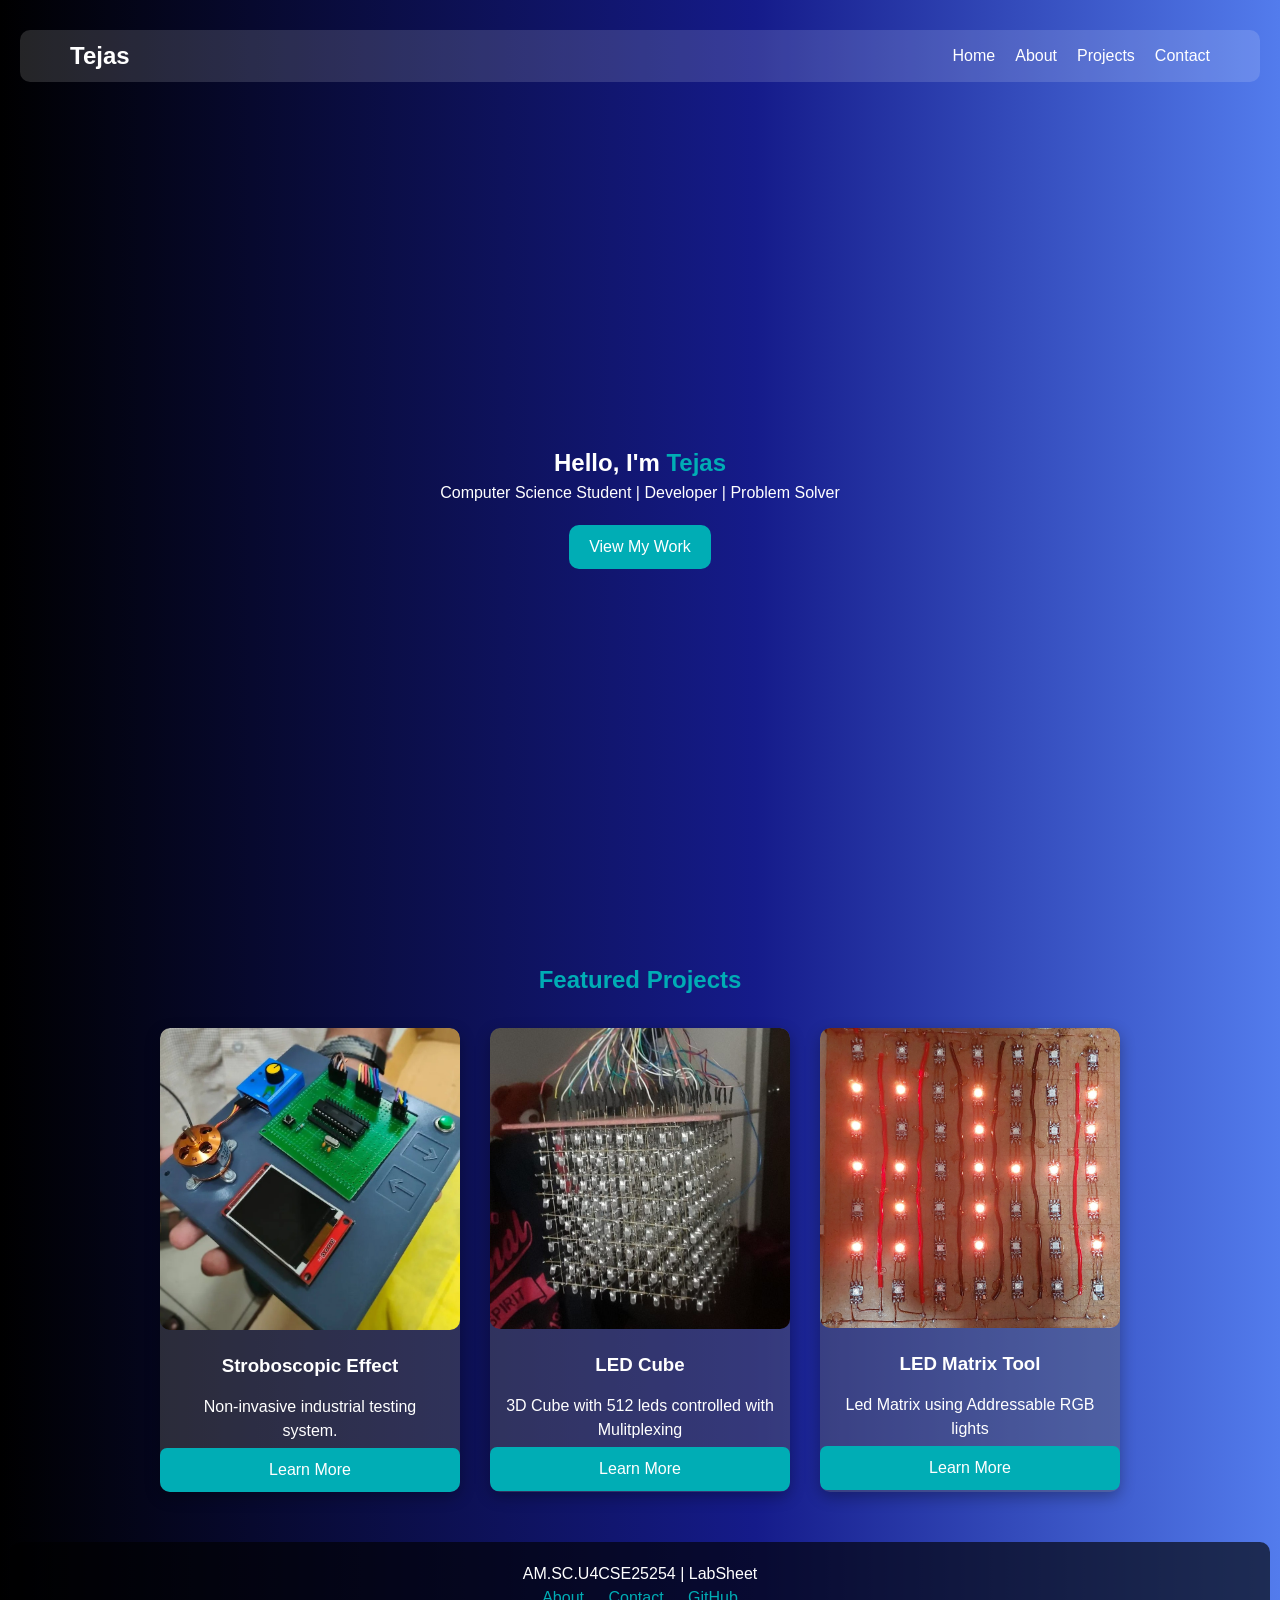
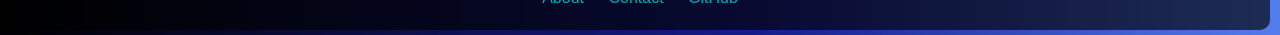
<file: index.html>
<!DOCTYPE html>
<html lang="en">
<head>
    <meta charset="UTF-8">
    <title>Tejas ka Portfolio</title>
    <meta name="viewport" content="width=device-width, initial-scale=1.0">
    <link rel="stylesheet" href="CSS/style.css">
</head>
<body>

<header>
    <nav class="navbar">
        <h1 class="logo">Tejas</h1>
        <ul class="nav-links">
            <li><a href="index.html">Home</a></li>
            <li><a href="about.html">About</a></li>
            <li><a href="projects.html">Projects</a></li>
            <li><a href="contact.html">Contact</a></li>
        </ul>
    </nav>
</header>

<section class="desc">
    <div>
        <h2>Hello, I'm <span>Tejas</span></h2>
        <p>Computer Science Student | Developer | Problem Solver</p>
        <a href="projects.html" class="button">View My Work</a>
    </div>
</section>

<section class="preview">
    <h2>Featured Projects</h2>
    <div class="cards">
        <div class="card">
            <img src="images/project1.jpg" alt="Project 1">
            <h3>Stroboscopic Effect</h3>
            <p>Non-invasive industrial testing system.</p>
            <a href="projects.html">Learn More</a>
        </div>

        <div class="card">
            <img src="images/project2.jpeg" alt="Project 2">
            <h3>LED Cube</h3>
            <p>3D Cube with 512 leds controlled with Mulitplexing</p>
            <a href="projects.html">Learn More</a>
        </div>

        <div class="card">
            <img src="images/project3.jpeg" alt="Project 3">
            <h3>LED Matrix Tool</h3>
            <p>Led Matrix using Addressable RGB lights</p>
            <a href="projects.html">Learn More</a>
        </div>
    </div>
</section>

<footer style="border-radius: 10px; margin-left: 10px; margin-right: 10px; margin-bottom: 5px;">
    <p>AM.SC.U4CSE25254 | LabSheet</p>
    <div class="footer-links">
        <a href="about.html">About</a>
        <a href="contact.html">Contact</a>
        <a href="https://github.com/tejas0258" target="_blank">GitHub</a>
    </div>
</footer>

</body>
</html>
</file>
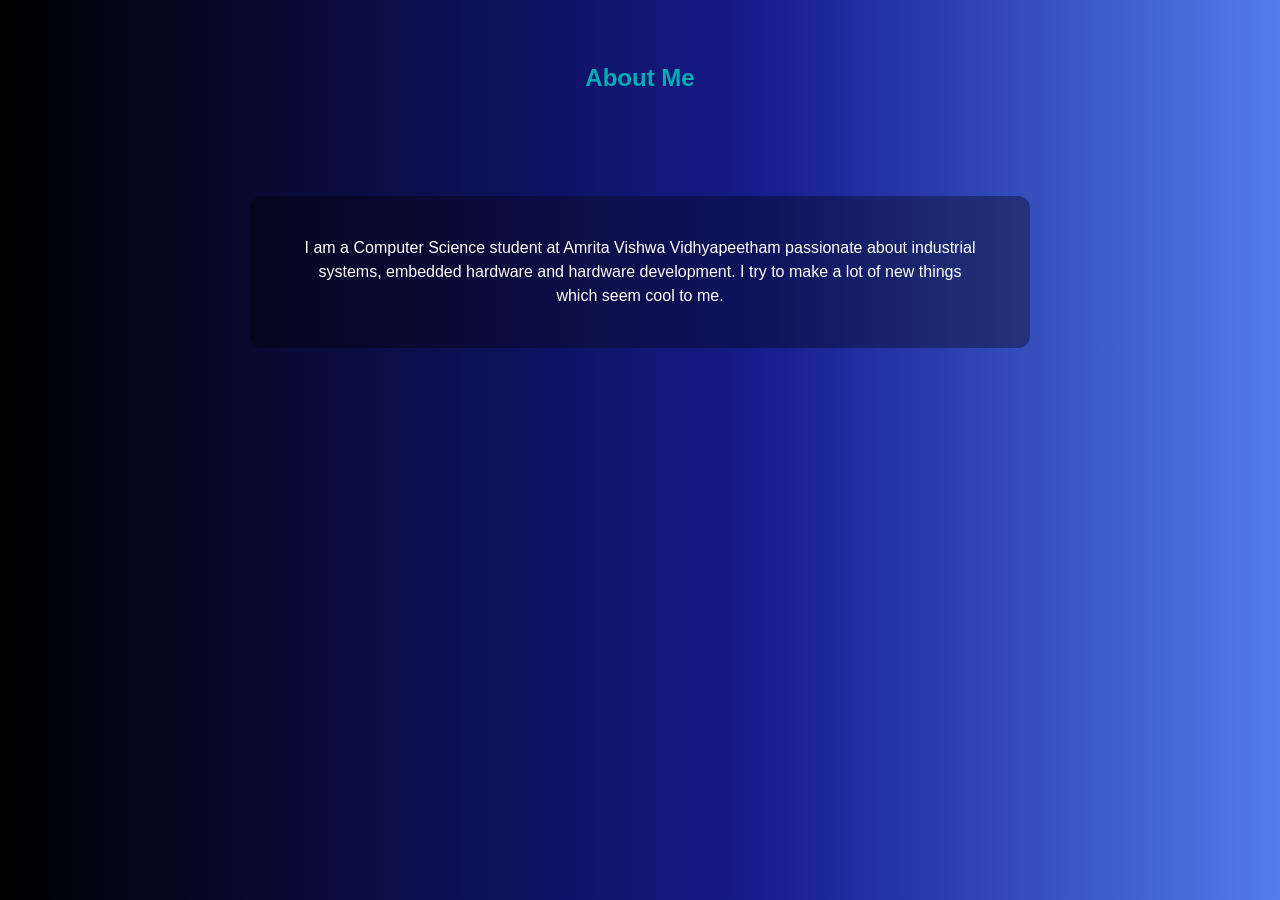
<file: about.html>
<!DOCTYPE html>
<html>
<head>
    <title>About Me</title>
    <link rel="stylesheet" href="CSS/style.css">
</head>
<body>

<h2 style="text-align:center; margin-top:60px; color: #00adb5;">About Me</h2>
<p id="about">
I am a Computer Science student at Amrita Vishwa Vidhyapeetham 
passionate about industrial systems, 
embedded hardware and hardware development.
I try to make a lot of new things which seem cool to me.

</p>

</body>
</html>
</file>
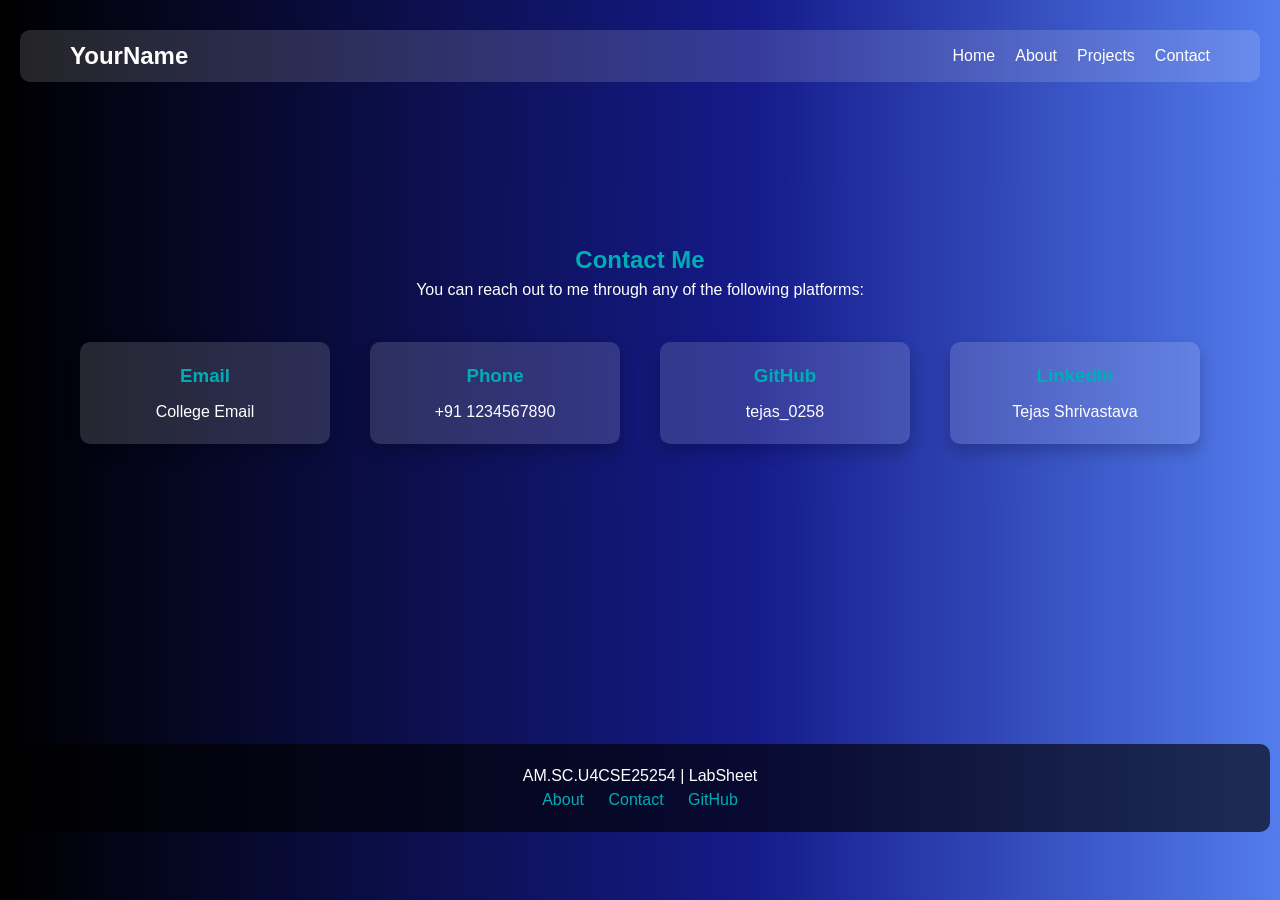
<file: contact.html>
<!DOCTYPE html>
<html lang="en">
<head>
    <meta charset="UTF-8">
    <title>Contact Me</title>
    <link rel="stylesheet" href="CSS/style.css">
</head>
<body>

<header>
    <nav class="navbar">
        <h1 class="logo">YourName</h1>
        <ul class="nav-links">
            <li><a href="index.html">Home</a></li>
            <li><a href="about.html">About</a></li>
            <li><a href="projects.html">Projects</a></li>
            <li><a href="contact.html" class="active">Contact</a></li>
        </ul>
    </nav>
</header>

<section class="contact-section"; style="margin-top: 100px;">
    <h2 style="color: #00adb5;">Contact Me</h2>
    <p>You can reach out to me through any of the following platforms:</p>

    <div class="contact-options">
        <div class="contact-item">
            <h3>Email</h3>
            <p><a href="mailto:am.sc.u4cse25254@am.students.amrita.edu">College Email</a></p>
        </div>
        <div class="contact-item">
            <h3>Phone</h3>
            <p><a href="tel:+911234567890">+91 1234567890</a></p>
        </div>
        <div class="contact-item">
            <h3>GitHub</h3>
            <p><a href="https://github.com/tejas0258/BI0S-Hardware" target="_blank">tejas_0258</a></p>
        </div>
        <div class="contact-item">
            <h3>LinkedIn</h3>
            <p><a href="https://www.linkedin.com/in/tejas-shrivastava-2473763b5/" target="_blank">Tejas Shrivastava</a></p>
        </div>
    </div>
</section>

<footer style="margin-top: 240px;; border-radius: 10px;margin-left: 10px; margin-right: 10px; margin-bottom: 5px;">
    <p>AM.SC.U4CSE25254 | LabSheet</p>
    <div class="footer-links">
        <a href="about.html">About</a>
        <a href="contact.html">Contact</a>
        <a href="https://github.com/tejas0258" target="_blank">GitHub</a>
    </div>
</footer>

</body>
</html>
</file>
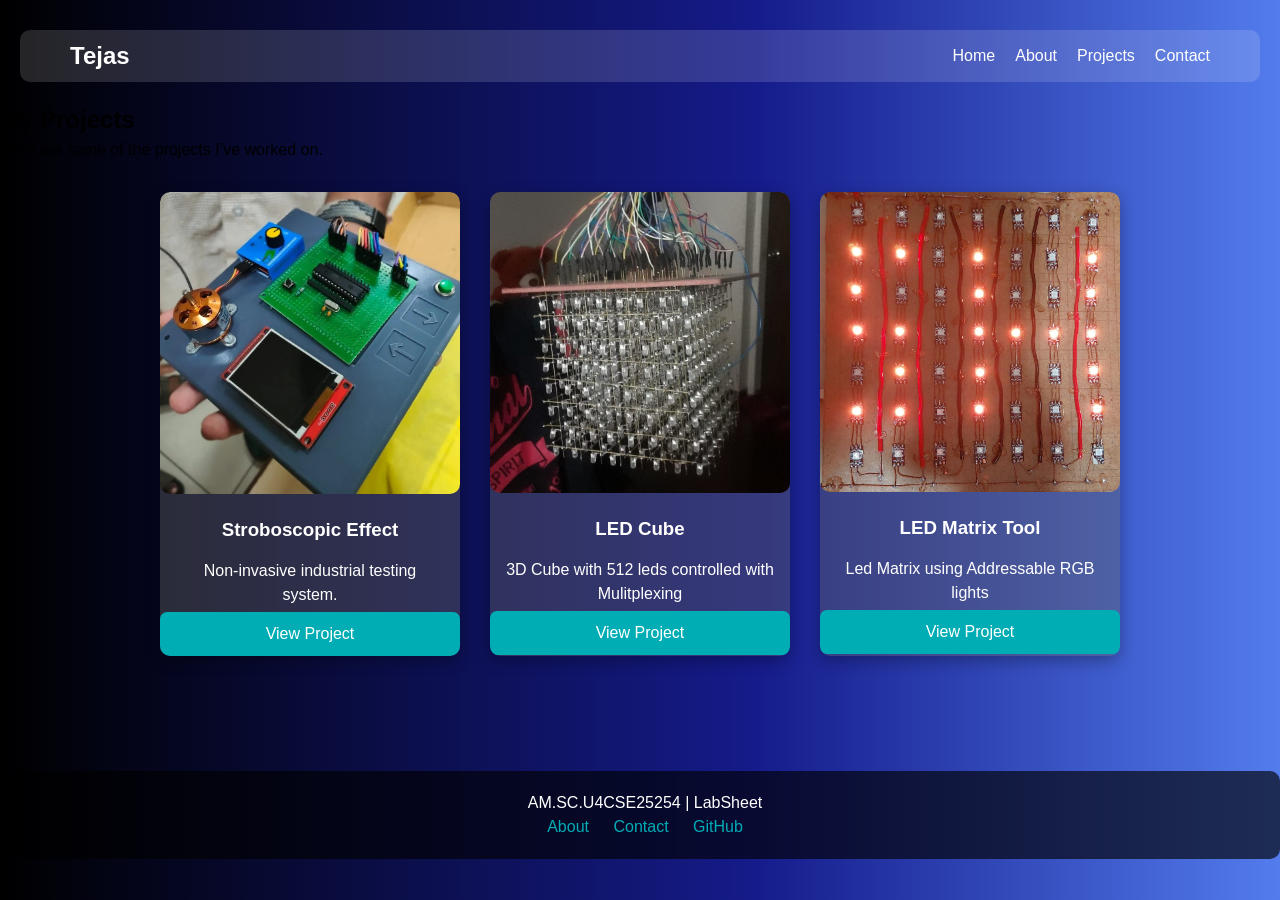
<file: projects.html>
<!DOCTYPE html>
<html lang="en">
<head>
    <meta charset="UTF-8">
    <title>My Projects</title>
    <link rel="stylesheet" href="CSS/style.css">
</head>
<body>

<header>
    <nav class="navbar">
        <h1 class="logo">Tejas</h1>
        <ul class="nav-links">
            <li><a href="index.html">Home</a></li>
            <li><a href="about.html">About</a></li>
            <li><a href="projects.html" class="active">Projects</a></li>
            <li><a href="contact.html">Contact</a></li>
        </ul>
    </nav>
</header>

<section class="project-section">
    <h2>My Projects</h2>
    <p>Here are some of the projects I’ve worked on.</p>

    <div class="cards">
        <div class="card">
            <img src="images/project1.jpg" alt="Project 1">
            <h3>Stroboscopic Effect</h3>
            <p>Non-invasive industrial testing system.</p>
            <a href="https://keen-copper-4a8.notion.site/Stroboscopic-Effect-4112959bbccb4bebbc8b53777eddfa14" target="_blank">View Project</a>
        </div>

        <div class="card">
            <img src="images/project2.jpeg" alt="Project 2">
            <h3>LED Cube</h3>
            <p>3D Cube with 512 leds controlled with Mulitplexing</p>
            <a href="https://photos.app.goo.gl/YCVXakGEu1BrgAoi9" target="_blank">View Project</a>
        </div>

        <div class="card">
            <img src="images/project3.jpeg" alt="Project 3">
            <h3>LED Matrix Tool</h3>
            <p>Led Matrix using Addressable RGB lights</p>
            <a href="https://photos.app.goo.gl/dMzFaQpgfPN5B9Gh7" target="_blank">View Project</a>
        </div>
    </div>
</section>

<footer style="margin-top: 115px;border-radius: 10px;margin-right: 10x; margin-left: 10px; margin-bottom: 5px;">
    <p>AM.SC.U4CSE25254 | LabSheet</p>
    <div class="footer-links">
        <a href="about.html">About</a>
        <a href="contact.html">Contact</a>
        <a href="https://github.com/tejas0258" target="_blank">GitHub</a>
    </div>
</footer>

</body>
</html>
</file>
<file: CSS/style.css>
* {
    margin: 0;
    padding: 0;
    box-sizing: border-box;
    font-family: Arial, Helvetica, sans-serif;
}

body {
    line-height: 1.5;
    background: #000000;
    background: linear-gradient(90deg,rgba(0, 0, 0, 1) 0%, rgba(21, 27, 138, 1) 59%, rgba(83, 124, 237, 1) 100%);
}

.navbar {
    display: flex;
    justify-content: space-between;
    align-items: center;
    background-color: rgba(255, 255, 255, 0.14);
    color: white;
    margin: 20px;
    margin-top: 30px;
    border-radius: 10px;
    padding: 8px 50px;
    transition: 0.5s;
}

.logo {
    color: white;
}

.nav-links {
    list-style: none;
    display: flex;
}

.nav-links li {
    margin-left: 20px;
}

.nav-links a {
    color: white;
    text-decoration: none;
    transition: 0.3s;
}

.nav-links a:hover {
    color: #00adb5;
    transition: 0.4s;
}

.desc {
    height: 90vh;
    display: flex;
    justify-content: center;
    align-items: center;
    background: #000000;
    background: linear-gradient(90deg,rgba(0, 0, 0, 1) 0%, rgba(21, 27, 138, 1) 59%, rgba(83, 124, 237, 1) 100%);
    color: white;
    text-align: center;
}

.desc span {
    color: rgb(0, 173, 181);
}

.button {
    display: inline-block;
    margin-top: 20px;
    padding: 10px 20px;
    background: #00adb5;
    color: white;
    text-decoration: none;
    border-radius: 10px;
    transition: 0.6s;
}

.button:hover {
    background-color: rgba(0, 136, 145, 0.5);
    color: white;
    padding: 18px 28px;
    border-radius: 50px;
    transition: 0.4s;
}
.preview {
    padding: 50px;
    text-align: center;
    color: #00adb5;
}

.cards {
    display: flex;
    justify-content: center;
    gap: 30px;
    margin-top: 30px;
}

.card {
    background:  rgba(100, 100, 100, 0.4);;
    width: 300px;
    border-radius: 10px;
    overflow: hidden;
    color: white;
    text-align: center;
    box-shadow: 0px 5px 15px rgba(0,0,0,0.3);
    transition: 0.5s;
}

.card:hover {
    transform: translateY(-15px);
}

.card img {
    width: 100%;
    border-radius: 10px;
}

.card h3 {
    margin: 15px 0;
}

.card p {
    padding: 0 15px;
}

.card a {
    display: block;
    margin-top: 5px;
    padding: 10px;
    background: #00adb5;
    color: white;
    text-decoration: none;
    border-radius: 7px;
}

/* FOOTER */
footer {
    background-color: rgba(0, 0, 0, 0.64);
    color: white;
    text-align: center;
    padding: 20px;
}

.footer-links a {
    color: #00adb5;
    margin: 0 10px;
    text-decoration: none;
}

/* RESPONSIVE DESIGN */
@media (max-width: 768px) {
    .cards {
        flex-direction: column;
        align-items: center;
    }

    .navbar {
        flex-direction: column;
    }

    .nav-links {
        flex-direction: column;
        margin-top: 10px;
    }
}




.contact-options {
    display: flex;
    flex-wrap: wrap;
    justify-content: center;
    gap: 40px;
    margin-top: 40px;
}

.contact-item {
    background-color: rgba(255, 255, 255, 0.14);
    padding: 20px;
    width: 250px;
    border-radius: 10px;
    box-shadow: 0 8px 15px rgba(0,0,0,0.2);
    text-align: center;
}

.contact-item h3 {
    margin-bottom: 10px;
    color: #00adb5;
}

.contact-item a {
    text-decoration: none;
    color:  white;
}

.contact-item a:hover {
    color: #00adb5;
    
}

@media (max-width: 768px) {
    .contact-options {
        flex-direction: column;
        align-items: center;
    }

    .contact-item {
        width: 90%;
    }
}
.contact-section {
    padding: 60px;
    text-align: center;
    background: linear-gradient(90deg,rgba(0, 0, 0, 1) 0%, rgba(21, 27, 138, 1) 59%, rgba(83, 124, 237, 1) 100%);
    color: white;
}

#about{
    padding:40px; 
    text-align:center;
    padding-right: 50px;
    padding-left: 50px; 
    color:white;
    background-color: rgba(0, 0, 0, 0.34);
    border-radius: 12px;
    margin-left: 250px;
    margin-right: 250px;
    margin-top: 100px;
}
</file>
